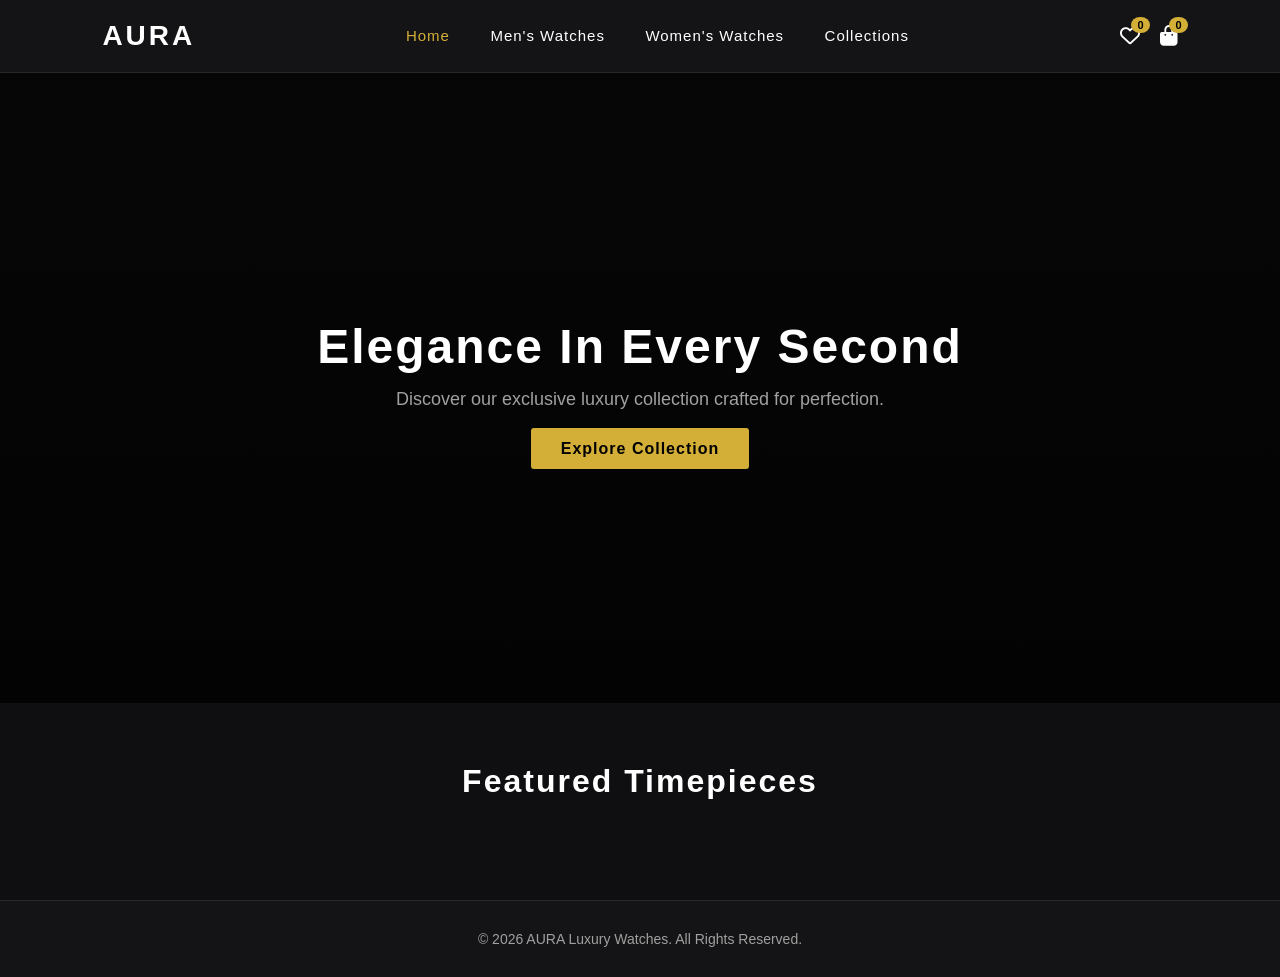
<file: index.html>
<!DOCTYPE html>
<html lang="ur">
<head>
    <meta charset="UTF-8">
    <meta name="viewport" content="width=device-width, initial-scale=1.0">
    <title>AURA | Luxury Timepieces</title>
    <link rel="stylesheet" href="style.css">
    <!-- FontAwesome for Icons -->
    <link rel="stylesheet" href="https://cdnjs.cloudflare.com/ajax/libs/font-awesome/6.4.0/css/all.min.css">
</head>
<body>

    <!-- Header / Navigation -->
    <header class="navbar">
        <div class="logo">AURA<span></span></div>
        <nav>
            <a href="index.html" class="active">Home</a>
            <a href="#">Men's Watches</a>
            <a href="#">Women's Watches</a>
            <a href="#">Collections</a>
        </nav>
        <div class="nav-icons">
            <a href="#" class="icon-btn" id="wishlist-btn">
                <i class="fa-regular fa-heart"></i>
                <span class="badge" id="wishlist-count">0</span>
            </a>
            <a href="#" class="icon-btn" id="cart-btn">
                <i class="fa-solid fa-bag-shopping"></i>
                <span class="badge" id="cart-count">0</span>
            </a>
        </div>
    </header>

    <!-- Hero Banner -->
    <section class="hero">
        <div class="hero-content">
            <h1>Elegance In Every Second</h1>
            <p>Discover our exclusive luxury collection crafted for perfection.</p>
            <a href="#products" class="btn-primary">Explore Collection</a>
        </div>
    </section>

    <!-- Featured Products Section -->
    <section class="products-section" id="products">
        <h2 class="section-title">Featured Timepieces</h2>
        
        <!-- Is container ke andar JavaScript dynamic cards automatically render karega -->
        <div class="product-grid"></div>
    </section>

    <!-- Footer -->
    <footer>
        <p>&copy; 2026 AURA Luxury Watches. All Rights Reserved.</p>
    </footer>

    <!-- App JavaScript -->
    <script src="app.js"></script>
</body>
</html>
</file>
<file: style.css>
/* Reset & Base Styles */
* {
    margin: 0;
    padding: 0;
    box-sizing: border-box;
    font-family: 'Segoe UI', Tahoma, Geneva, Verdana, sans-serif;
}

body {
    background-color: #0f0f11;
    color: #e0e0e0;
}

/* Color Variables */
:root {
    --gold: #d4af37;
    --gold-hover: #b89628;
    --bg-dark: #141416;
    --card-bg: #1c1c1e;
    --text-muted: #a0a0a0;
}

/* Header Navbar */
.navbar {
    display: flex;
    justify-content: space-between;
    align-items: center;
    padding: 20px 8%;
    background-color: var(--bg-dark);
    border-bottom: 1px solid #28282b;
    position: sticky;
    top: 0;
    z-index: 100;
}

.logo {
    font-size: 28px;
    font-weight: 700;
    letter-spacing: 3px;
    color: #fff;
}

.logo span {
    color: var(--gold);
}

.navbar nav a {
    color: #fff;
    text-decoration: none;
    margin: 0 18px;
    font-size: 15px;
    letter-spacing: 1px;
    transition: 0.3s;
}

.navbar nav a:hover, .navbar nav a.active {
    color: var(--gold);
}

.nav-icons {
    display: flex;
    gap: 20px;
}

.icon-btn {
    color: #fff;
    font-size: 20px;
    position: relative;
    text-decoration: none;
}

.badge {
    position: absolute;
    top: -8px;
    right: -10px;
    background-color: var(--gold);
    color: #000;
    font-size: 11px;
    font-weight: bold;
    border-radius: 50%;
    padding: 2px 6px;
}

/* Hero Section */
.hero {
    height: 70vh;
    background: linear-gradient(rgba(0,0,0,0.6), rgba(0,0,0,0.8)), url('https://images.unsplash.com/photo-1523275335684-37898b6baf30?q=80&w=1600') center/cover;
    display: flex;
    align-items: center;
    justify-content: center;
    text-align: center;
}

.hero-content h1 {
    font-size: 48px;
    color: #fff;
    margin-bottom: 15px;
    letter-spacing: 2px;
}

.hero-content p {
    color: var(--text-muted);
    font-size: 18px;
    margin-bottom: 30px;
}

.btn-primary {
    background-color: var(--gold);
    color: #000;
    padding: 12px 30px;
    text-decoration: none;
    font-weight: bold;
    border-radius: 3px;
    transition: 0.3s;
    letter-spacing: 1px;
}

.btn-primary:hover {
    background-color: var(--gold-hover);
}

/* Product Cards Grid */
.products-section {
    padding: 60px 8%;
}

.section-title {
    text-align: center;
    font-size: 32px;
    margin-bottom: 40px;
    color: #fff;
    letter-spacing: 2px;
}

.product-grid {
    display: grid;
    grid-template-columns: repeat(auto-fit, minmax(260px, 1fr));
    gap: 30px;
}

.product-card {
    background-color: var(--card-bg);
    border-radius: 8px;
    overflow: hidden;
    border: 1px solid #2a2a2d;
    transition: transform 0.3s, box-shadow 0.3s;
}

.product-card:hover {
    transform: translateY(-5px);
    box-shadow: 0 10px 20px rgba(0,0,0,0.5);
}

.card-img {
    position: relative;
    height: 280px;
    overflow: hidden;
}

.card-img img {
    width: 100%;
    height: 100%;
    object-fit: cover;
}

.wishlist-icon {
    position: absolute;
    top: 15px;
    right: 15px;
    background: rgba(0,0,0,0.6);
    border: none;
    color: #fff;
    width: 35px;
    height: 35px;
    border-radius: 50%;
    cursor: pointer;
    transition: 0.3s;
}

.wishlist-icon.active i {
    color: #e74c3c;
    font-weight: bold;
}

.card-details {
    padding: 20px;
}

.category {
    font-size: 12px;
    color: var(--gold);
    text-transform: uppercase;
    letter-spacing: 1px;
}

.card-details h3 {
    margin: 8px 0;
    font-size: 18px;
}

.card-details h3 a {
    color: #fff;
    text-decoration: none;
}

.price {
    font-size: 18px;
    font-weight: bold;
    color: #fff;
    margin-bottom: 15px;
}

.old-price {
    font-size: 14px;
    color: var(--text-muted);
    text-decoration: line-through;
    margin-left: 8px;
}

.card-actions {
    display: flex;
    gap: 10px;
}

.btn-cart, .btn-buy {
    flex: 1;
    padding: 10px;
    border: none;
    cursor: pointer;
    font-weight: bold;
    border-radius: 4px;
    text-align: center;
    text-decoration: none;
    font-size: 13px;
}

.btn-cart {
    background: transparent;
    border: 1px solid var(--gold);
    color: var(--gold);
}

.btn-cart:hover {
    background: var(--gold);
    color: #000;
}

.btn-buy {
    background: var(--gold);
    color: #000;
}

/* Product Detail Page Styles */
.product-detail-container {
    padding: 60px 8%;
    display: flex;
    gap: 50px;
    flex-wrap: wrap;
}

.product-gallery {
    flex: 1;
    min-width: 320px;
}

.main-image img {
    width: 100%;
    height: 450px;
    object-fit: cover;
    border-radius: 8px;
    border: 1px solid #2a2a2d;
}

.thumbnail-images {
    display: flex;
    gap: 15px;
    margin-top: 15px;
}

.thumbnail-images img {
    width: 80px;
    height: 80px;
    object-fit: cover;
    border-radius: 6px;
    cursor: pointer;
    border: 1px solid #2a2a2d;
    opacity: 0.6;
}

.thumbnail-images img.active-thumb, .thumbnail-images img:hover {
    opacity: 1;
    border-color: var(--gold);
}

.product-info {
    flex: 1;
    min-width: 320px;
}

.brand-tag {
    color: var(--gold);
    font-size: 13px;
    letter-spacing: 2px;
}

.product-info h1 {
    font-size: 36px;
    margin: 10px 0;
}

.rating {
    color: var(--gold);
    font-size: 14px;
    margin-bottom: 20px;
}

.rating span {
    color: var(--text-muted);
    margin-left: 8px;
}

.detail-price {
    margin-bottom: 20px;
}

.current-p {
    font-size: 28px;
    font-weight: bold;
    color: #fff;
}

.original-p {
    font-size: 18px;
    color: var(--text-muted);
    text-decoration: line-through;
    margin: 0 10px;
}

.discount-tag {
    background-color: #e74c3c;
    color: #fff;
    padding: 3px 8px;
    font-size: 12px;
    border-radius: 3px;
}

.description {
    line-height: 1.6;
    color: var(--text-muted);
    margin-bottom: 25px;
}

.quantity-selector {
    display: flex;
    align-items: center;
    gap: 15px;
    margin-bottom: 25px;
}

.qty-btn-group {
    display: flex;
    border: 1px solid #333;
    border-radius: 4px;
}

.qty-btn-group button {
    background: var(--card-bg);
    color: #fff;
    border: none;
    padding: 8px 15px;
    cursor: pointer;
}

.qty-btn-group input {
    width: 40px;
    background: transparent;
    border: none;
    color: #fff;
    text-align: center;
}

.detail-actions {
    display: flex;
    gap: 15px;
    margin-bottom: 30px;
}

.btn-add-cart, .btn-buy-now {
    padding: 15px 25px;
    border: none;
    font-weight: bold;
    border-radius: 4px;
    cursor: pointer;
}

.btn-add-cart {
    background: transparent;
    border: 1px solid var(--gold);
    color: var(--gold);
    flex: 1;
}

.btn-buy-now {
    background: var(--gold);
    color: #000;
    flex: 1;
}

.btn-wishlist-detail {
    background: var(--card-bg);
    border: 1px solid #333;
    color: #fff;
    padding: 15px;
    border-radius: 4px;
    cursor: pointer;
}

.product-specs {
    border-top: 1px solid #2a2a2d;
    padding-top: 20px;
}

.product-specs h3 {
    margin-bottom: 15px;
    font-size: 18px;
}

.product-specs ul {
    list-style: none;
}

.product-specs li {
    padding: 6px 0;
    color: var(--text-muted);
    font-size: 14px;
}

.product-specs li strong {
    color: #fff;
}

footer {
    text-align: center;
    padding: 30px;
    background-color: var(--bg-dark);
    border-top: 1px solid #28282b;
    color: var(--text-muted);
    font-size: 14px;
}
.logo-img {
    width: 70px;
    height: 70px;
}
</file>
